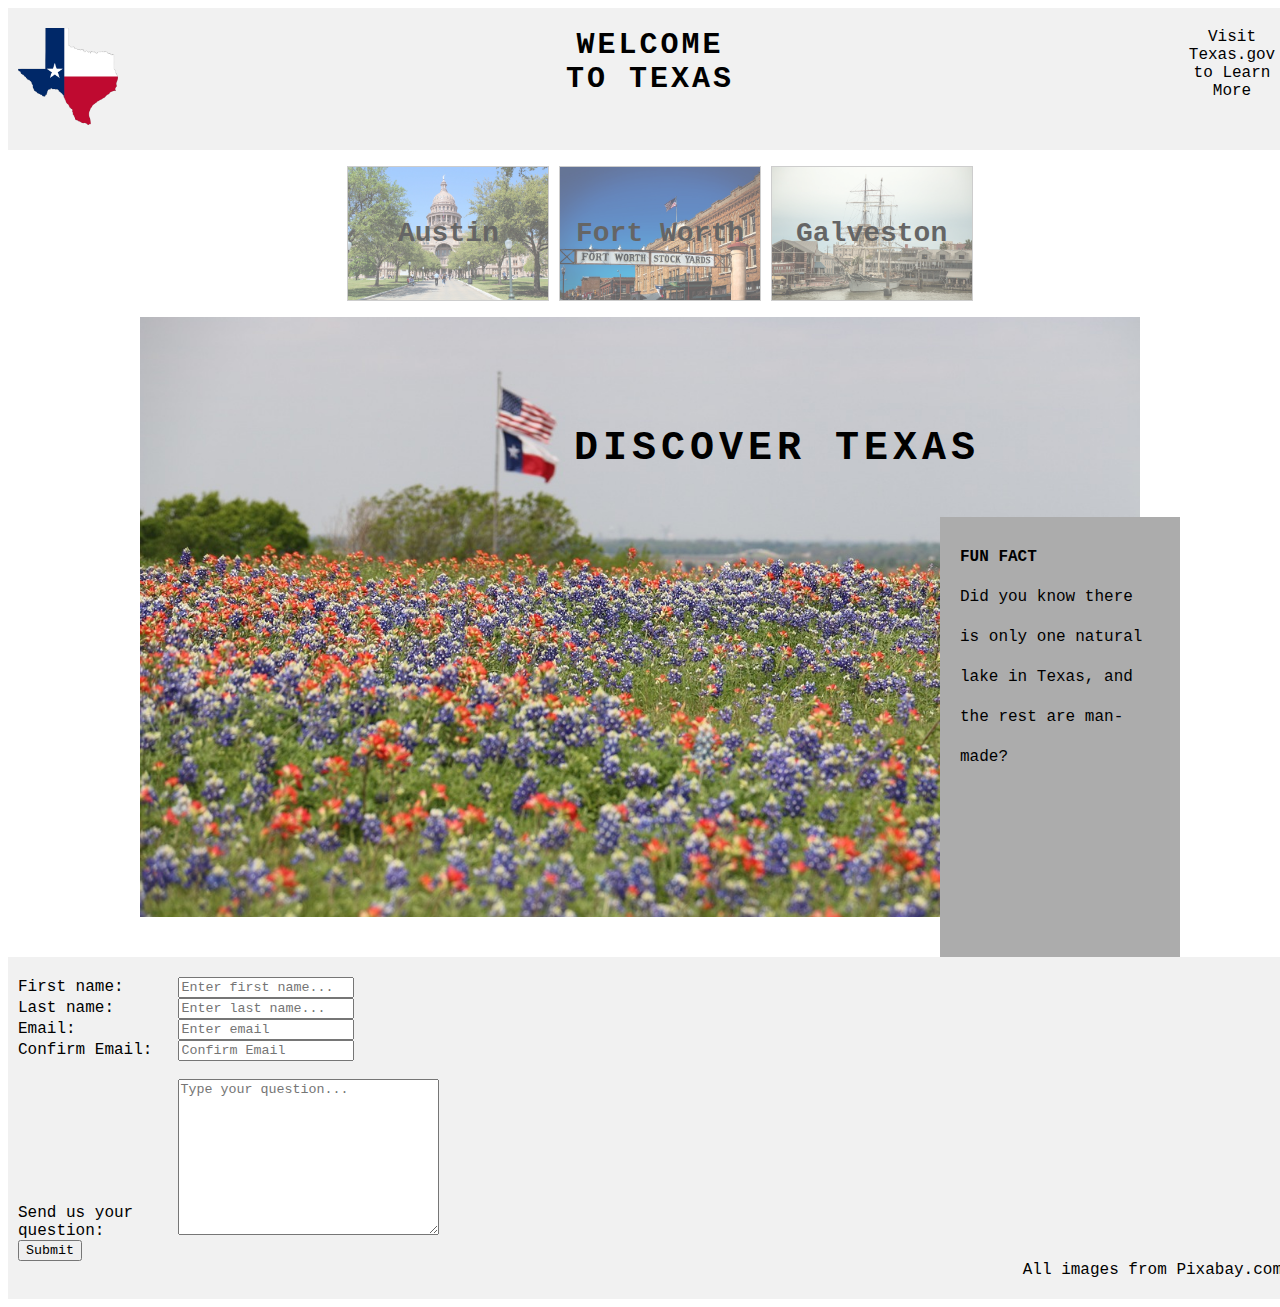
<file: index.html>
<!DOCTYPE html>
<html lang="en">
<head>
    <meta charset="UTF-8">
    <meta name="viewport" content="width=device-width, initial-scale=1.0">
    <title>Home</title>
    <link rel="stylesheet" href="css/style.css">
</head>
<body>

    <header>    
        <div id="left">
          <img src="./img/texas.png" alt="Texas Logo" width="100px">         
        </div>
        <div id="right">
          <a href="https://www.texas.gov/" target="_blank">Visit Texas.gov to Learn More</a>
        </div>
        <div id="center">
          <a href="index.html">Welcome to Texas</a>
        </div>
    </header> 

    <div id="navbar">
      <nav>
        <ul>
            <li id="navA"><a href="capital.html">Austin</a></li>
            <li id="navFW"><a href="fort-worth.html">Fort Worth</a></li>
            <li id="navG"><a href="galveston.html">Galveston</a></li>
        </ul>
      </nav>
    </div>

    <section class="main-section" >      
      <div class="image-box">
          <img src="./img/flags-1188055_1280.jpg" alt="A Bluebonnet field with flags" >
          <h2>Discover Texas</h2>
          <aside id="main-aside">
            <strong>FUN FACT</strong>
            <br>
            Did you know there is only one natural lake in Texas, and the rest are man-made?
          </aside>
      </div>   
    </section>

    <footer>
     
        <form id="my-form">
            <div>
                <label for="first">First name:</label>
                <input type="text" id="first" name="first" placeholder="Enter first name...">
            </div>
            <div>
                <label for="last">Last name:</label>
                <input type="text" id="last" name="last" placeholder="Enter last name...">
            </div>
            <div> 
                <label for="email">Email:</label>
                <input type="email" id="email" placeholder="Enter email"/>
            </div>
            <div>       
                <label for="email-two">Confirm Email:</label>
                <input type="email" id="email-two" placeholder="Confirm Email"/>
                <br>
                <label id="message"></label>
            </div>
            <div>
                <label for="question">Send us your question:</label>
                <textarea name="question" id="question" cols="30" rows="10" placeholder="Type your question..."></textarea>
            </div>
            <button type="submit">Submit</button>

        </form>
    
      <script src="./js/script.js"></script>

      <div class="copyright">All images from Pixabay.com</div>
    </footer>
</body>
</html>
</file>
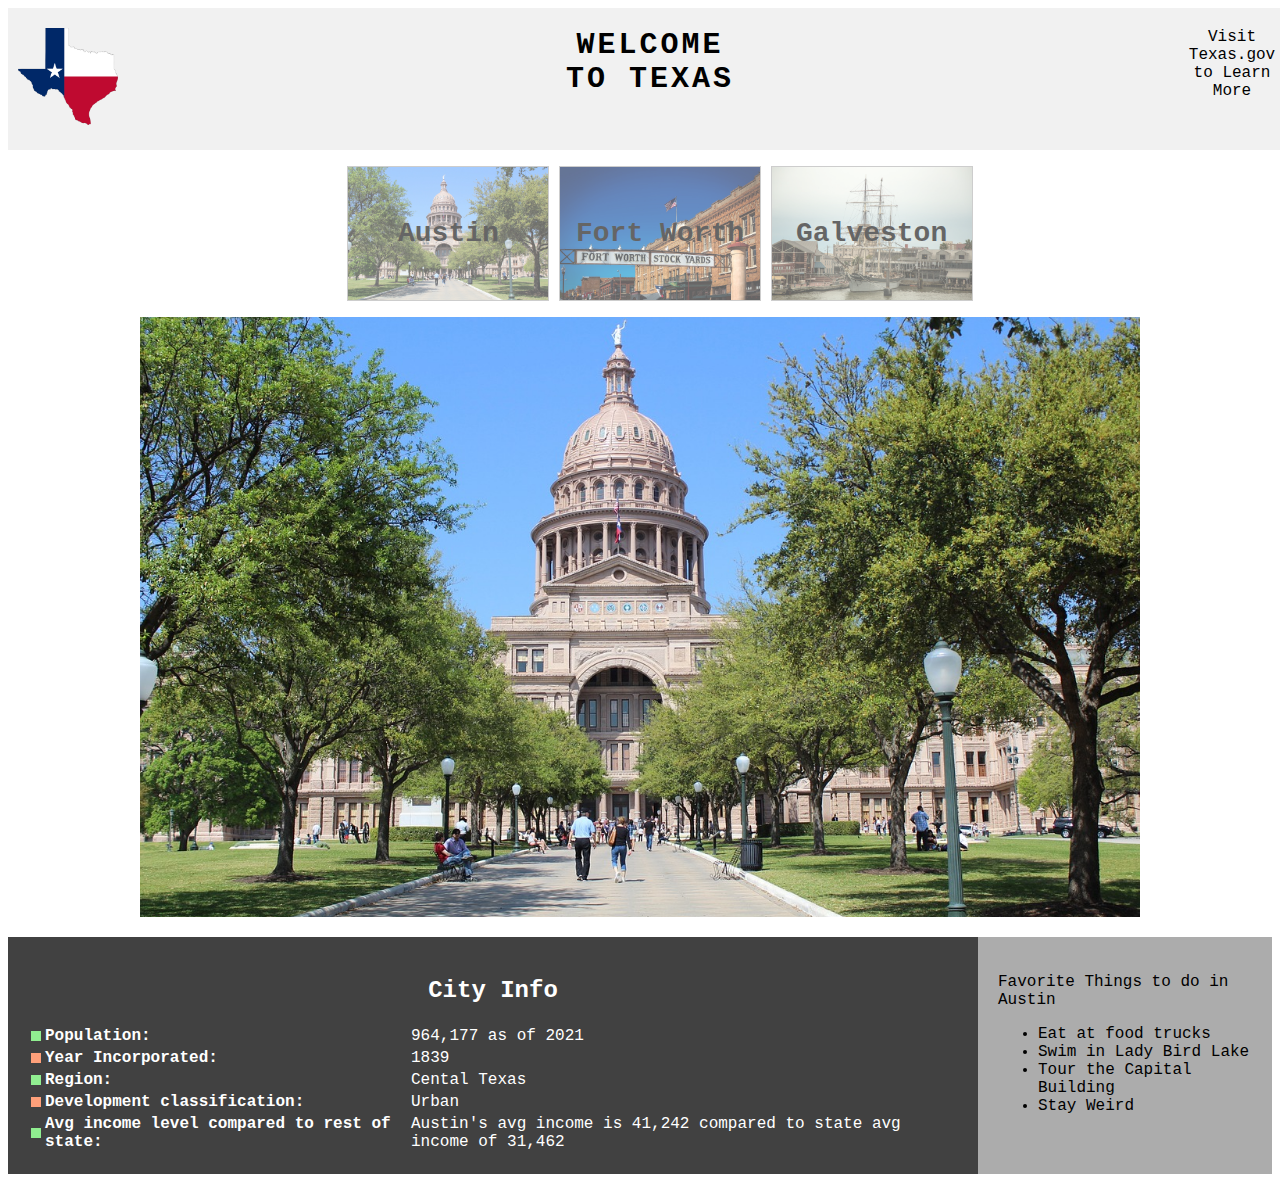
<file: capital.html>
<!DOCTYPE html>
<html lang="en">
<head>
    <meta charset="UTF-8">
    <meta name="viewport" content="width=device-width, initial-scale=1.0">
    <title>Austin</title>
    <link rel="stylesheet" href="./css/style.css">
</head>
<body>

    <header>    
        <div id="left">
          <img src="./img/texas.png" alt="Texas Logo" width="100px">         
        </div>
        <div id="right">
          <a href="https://www.texas.gov/" target="_blank">Visit Texas.gov to Learn More</a>
        </div>
        <div id="center">
          <a href="index.html">Welcome to Texas</a>
        </div>
    </header> 

    <div id="navbar">
      <nav>
        <ul>
            <li id="navA"><a href="capital.html">Austin</a></li>
            <li id="navFW"><a href="fort-worth.html">Fort Worth</a></li>
            <li id="navG"><a href="galveston.html">Galveston</a></li>
        </ul>
      </nav>
    </div>

    <section class="main-section" >      
        <div class="image-box">
            <img src="./img/capitol-96827_1280.jpg" alt="Texas State Capital Building in Austin" >
        </div>   
    </section>
         
    <div class="state-section">
            
        <div class="table-wrap">
            <table>
                <Caption><h2>City Info</h2></Caption>
                <tr>
                    <td><div class="tab1"></div></td>
                    <th>Population:</th>
                    <td>964,177 as of 2021</td>
                </tr>
                <tr>
                    <td><div class="tab2"></div></td>
                    <th>Year Incorporated:</th>
                    <td>1839</td>
                </tr>
                <tr>
                    <td><div class="tab1"></div></td>
                    <th>Region:</th>
                    <td>Cental Texas</td>
                </tr>
                    <td><div class="tab2"></div></td>
                    <th>Development classification: </th>
                    <td>Urban</td>
                </tr>
                <tr>
                    <td><div class="tab1"></div></td>
                    <th>Avg income level compared to rest of state:</th>
                    <td>Austin's avg income is 41,242 compared to state avg income of 31,462</td>
                    
                </tr>
            </table>
        </div>
            <aside class="city-aside">
                <p>Favorite Things to do in Austin</p>
                <ul>
                    <li>Eat at food trucks</li>
                    <li>Swim in Lady Bird Lake</li>
                    <li>Tour the Capital Building</li>
                    <li>Stay Weird</li>
                </ul>
            </aside> 
    </div>

</body>
</html>
</file>
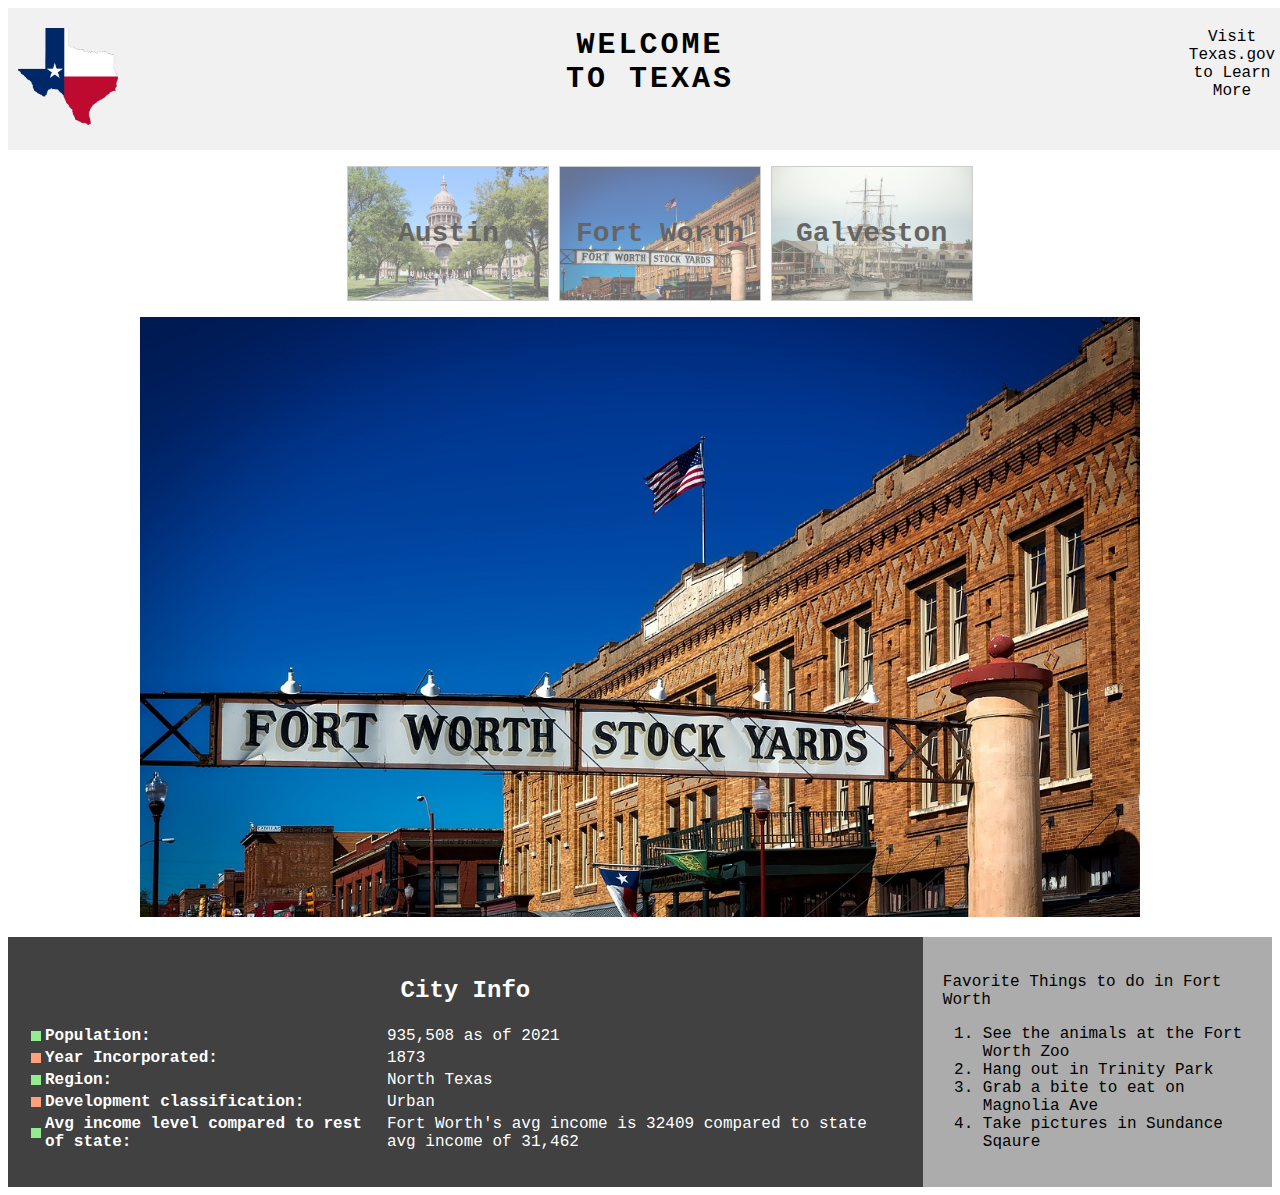
<file: fort-worth.html>
<!DOCTYPE html>
<html lang="en">
<head>
    <meta charset="UTF-8">
    <meta name="viewport" content="width=device-width, initial-scale=1.0">
    <title>Fort Worth</title>
    <link rel="stylesheet" href="./css/style.css">
</head>
<body>

    <header>    
        <div id="left">
          <img src="./img/texas.png" alt="Texas Logo" width="100px">         
        </div>
        <div id="right">
          <a href="https://www.texas.gov/" target="_blank">Visit Texas.gov to Learn More</a>
        </div>
        <div id="center">
          <a href="index.html">Welcome to Texas</a>
        </div>
    </header> 

    <div id="navbar">
      <nav>
        <ul>
            <li id="navA"><a href="capital.html">Austin</a></li>
            <li id="navFW"><a href="fort-worth.html">Fort Worth</a></li>
            <li id="navG"><a href="galveston.html">Galveston</a></li>
        </ul>
      </nav>
    </div>

    <section class="main-section" >      
        <div class="image-box">
            <img src="./img/fort-worth-1590922_1280.jpg" alt="Stockyards in Fort Worth" >
        </div>   
    </section>

    <div class="state-section">
        <div class="table-wrap">
        <table>
            <Caption><h2>City Info</h2></Caption>
            <tr>
                <td><div class="tab1"></div></td>
                <th>Population:</th>
                <td>935,508 as of 2021</td>
            </tr>
            <tr>
                <td><div class="tab2"></div></td>
                <th>Year Incorporated:</th>
                <td>1873</td>
            </tr>
            <tr>
                <td><div class="tab1"></div></td>
                <th>Region:</th>
                <td>North Texas</td>
            </tr>
                <td><div class="tab2"></div></td>
                <th>Development classification:</th>
                <td>Urban</td>
            </tr>
            <tr>
                <td><div class="tab1"></div></td>
                <th>Avg income level compared to rest of state:</th>
                <td>Fort Worth's avg income is 32409 compared to state avg income of 31,462</td>
            </tr>
        </table>
    </div>
        <aside class="city-aside">
            <p>Favorite Things to do in Fort Worth</p>
            <ol>
                <li>See the animals at the Fort Worth Zoo</li>
                <li>Hang out in Trinity Park</li>
                <li>Grab a bite to eat on Magnolia Ave</li>
                <li>Take pictures in Sundance Sqaure</li>
            </ol>
        </aside>
    </div> 
</body>
</html>
</file>
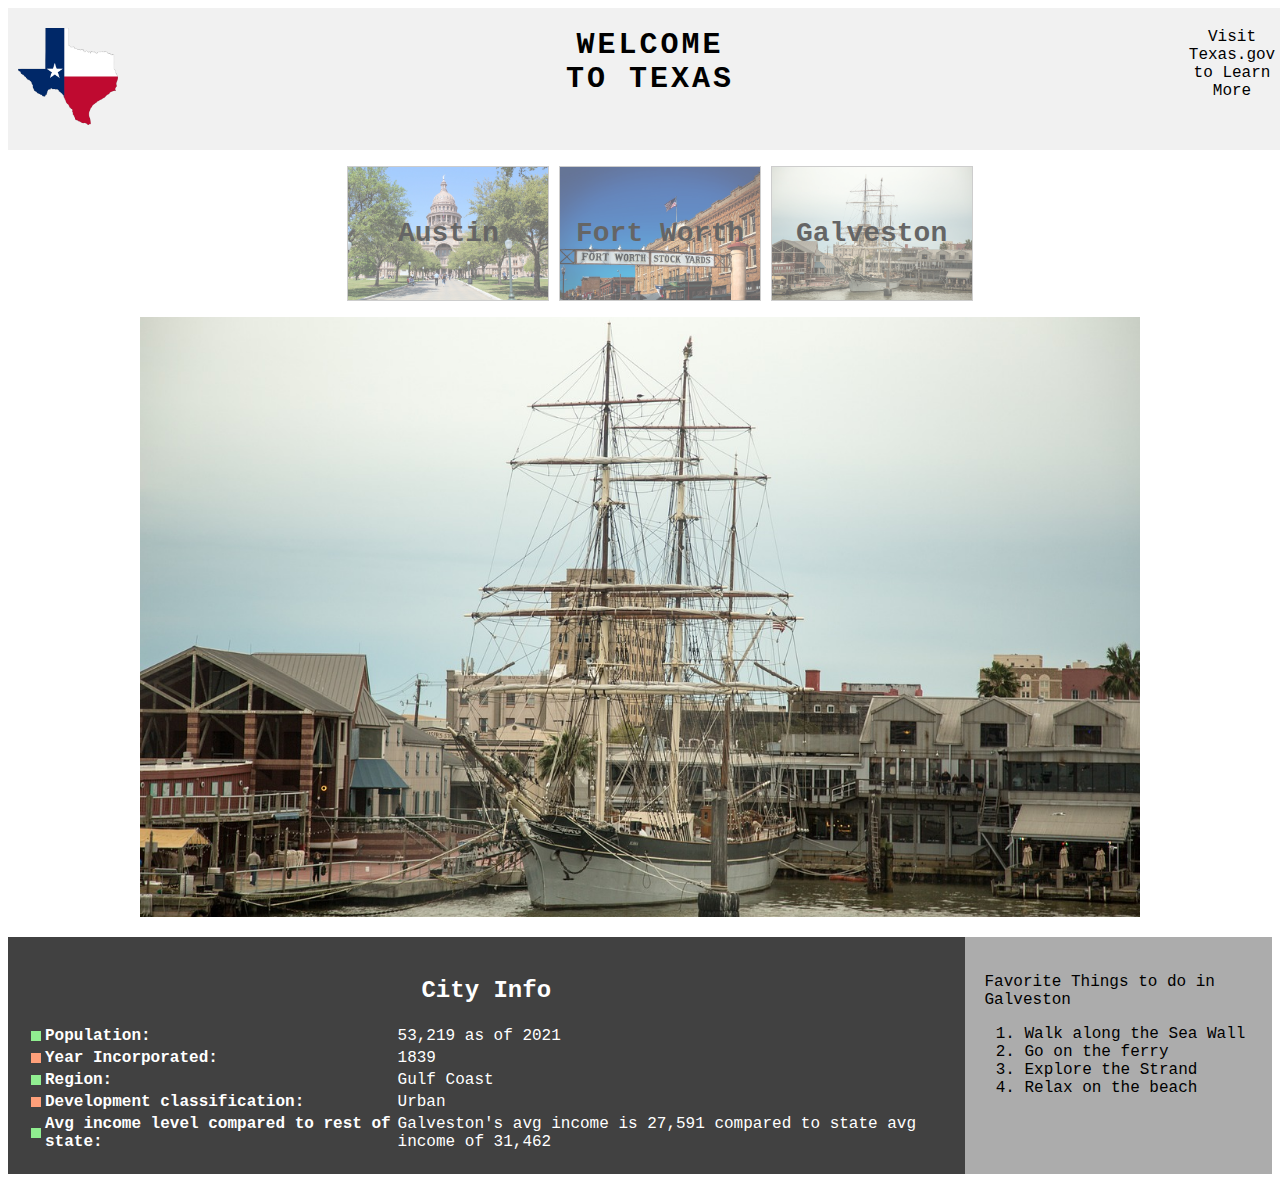
<file: galveston.html>
<!DOCTYPE html>
<html lang="en">
<head>
    <meta charset="UTF-8">
    <meta name="viewport" content="width=device-width, initial-scale=1.0">
    <title>Galveston</title>
    <link rel="stylesheet" href="./css/style.css">
</head>
<body>

    <header>    
        <div id="left">
          <img src="./img/texas.png" alt="Texas Logo" width="100px">         
        </div>
        <div id="right">
          <a href="https://www.texas.gov/" target="_blank">Visit Texas.gov to Learn More</a>
        </div>
        <div id="center">
          <a href="index.html">Welcome to Texas</a>
        </div>
    </header> 

    <div id="navbar">
      <nav>
        <ul>
            <li id="navA"><a href="capital.html">Austin</a></li>
            <li id="navFW"><a href="fort-worth.html">Fort Worth</a></li>
            <li id="navG"><a href="galveston.html">Galveston</a></li>
        </ul>
      </nav>
    </div>

    <section class="main-section" >      
        <div class="image-box">
            <img src="./img/galveston-1152505_1280.jpg" alt="Picture of the Strand in Galveston" >
        </div>   
    </section>
    
    <div class="state-section">
        
        <div class="table-wrap">
            <table>
                <Caption><h2>City Info</h2></Caption>
                <tr>
                    <td><div class="tab1"></div></td>
                    <th>Population:</th>
                    <td>53,219 as of 2021</td>
                </tr>
                <tr>
                    <td><div class="tab2"></div></td>
                    <th>Year Incorporated:</th>
                    <td>1839</td>
                </tr>
                <tr>
                    <td><div class="tab1"></div></td>
                    <th>Region:</th>
                    <td>Gulf Coast</td>
                </tr>
                    <td><div class="tab2"></div></td>
                    <th>Development classification:</th>
                    <td>Urban</td>
                </tr>
                <tr>
                    <td><div class="tab1"></div></td>
                    <th>Avg income level compared to rest of state:</th>
                    <td>Galveston's avg income is 27,591 compared to state avg income of 31,462</td>
                </tr>
            </table>
        </div>
        <aside class="city-aside">
            <p>Favorite Things to do in Galveston</p>
            <ol>
                <li>Walk along the Sea Wall</li>
                <li>Go on the ferry</li>
                <li>Explore the Strand</li>
                <li>Relax on the beach</li>
            </ol>
        </aside> 
    </div>


</body>
</html>
</file>
<file: css/style.css>
* {
  font-family: 'Courier New', Courier, monospace;
  /* border: 1px solid black; */
}

/* Header */

header {
    overflow: hidden;
    background-color: #f1f1f1;
    padding: 20px 10px;
    width: 100%;
    text-align: center;
  }

  header div a {
    text-decoration: none;
    color: black;
  }
  
  #left{
    float:left;
    width: 100px;
    
  }

  #right {
    float: right;
    width: 100px;
    
  }

  #center {
    margin: 0 auto;
    width: 200px; 
    font-weight: bold;
    text-transform: uppercase; 
    font-size: 30px;
    letter-spacing: 3px ;
  }

  /* Navbar */
  
#navbar {
  display: flex;
  justify-content: center;
  align-items: center; 
}

#navbar li {
  list-style: none;
  display: inline-block;
  width: 200px;
  height: 133px;
  border: 1px solid rgb(172, 172, 172);
  display: inline-flex;
  justify-content: center;
  align-items: center;
  background-size: cover;
  opacity: .6;
  
}

#navbar li a {
  text-decoration: none;
  font-size: 28px;
  color: black;
  font-weight: bolder;
}

#navbar li:hover {
  opacity: .9;
}

#navbar li a:hover{
  color: red;
}

#navA{
  background-image: url("../img/capitol-96827_1280.jpg"); 
}
#navG {
  background-image: url("../img/galveston-1152505_1280.jpg");
}
#navFW {
  background-image: url("../img/fort-worth-1590922_1280.jpg");
}

/* Section */

.main-section {
  
  display: flex;
  justify-content: center;
  position: relative;
  width: auto;
  height: auto;
}

.image-box {
  width: 1000px;
  height: 600px;
  position: relative;
  
} 

.image-box img {
  width: 100%; 
  height: 100%; 
  object-fit: cover;
}

.image-box h2 {
  position: absolute;
  font-weight: bold;
    text-transform: uppercase; 
    font-size: 40px;
    letter-spacing: 5px ;
  top: 75px;
  right: 160px;
}

#main-aside{
  height: 400px;
  width: 200px;
  background-color: rgb(172, 172, 172);
  position: absolute;
  bottom: -40px;
  right: -40px;
  padding: 20px;
  line-height: 2.5;
}

/* Footer */

footer {
  overflow: hidden;
  background-color: #f1f1f1;
  padding: 20px 10px;
  margin-top: 40px;
  width: 100%;
}

label {
  display: inline-block; 
  width: 150px;
}

.copyright {
  float: right;
}

/* Table */

table td {
  text-align: left;
}
table th {
  text-align: left;
}

.tab1{
  width: 10px;
  height:10px;
  background-color: lightgreen;
}
.tab2{
  width: 10px;
  height:10px;
  background-color: lightsalmon;
}
/*state page layout*/

.state-section {
  display: flex;
  justify-content: center;
  position: relative;
  width: auto;
  height: auto;
}

.table-wrap {
  background-color: rgb(65, 65, 65);
  color: white;
}

.city-aside {
 background-color: rgb(172, 172, 172);
 color: black;
}

.table-wrap, .city-aside {
  
  padding: 20px;
  margin-top: 20px;
}
</file>
